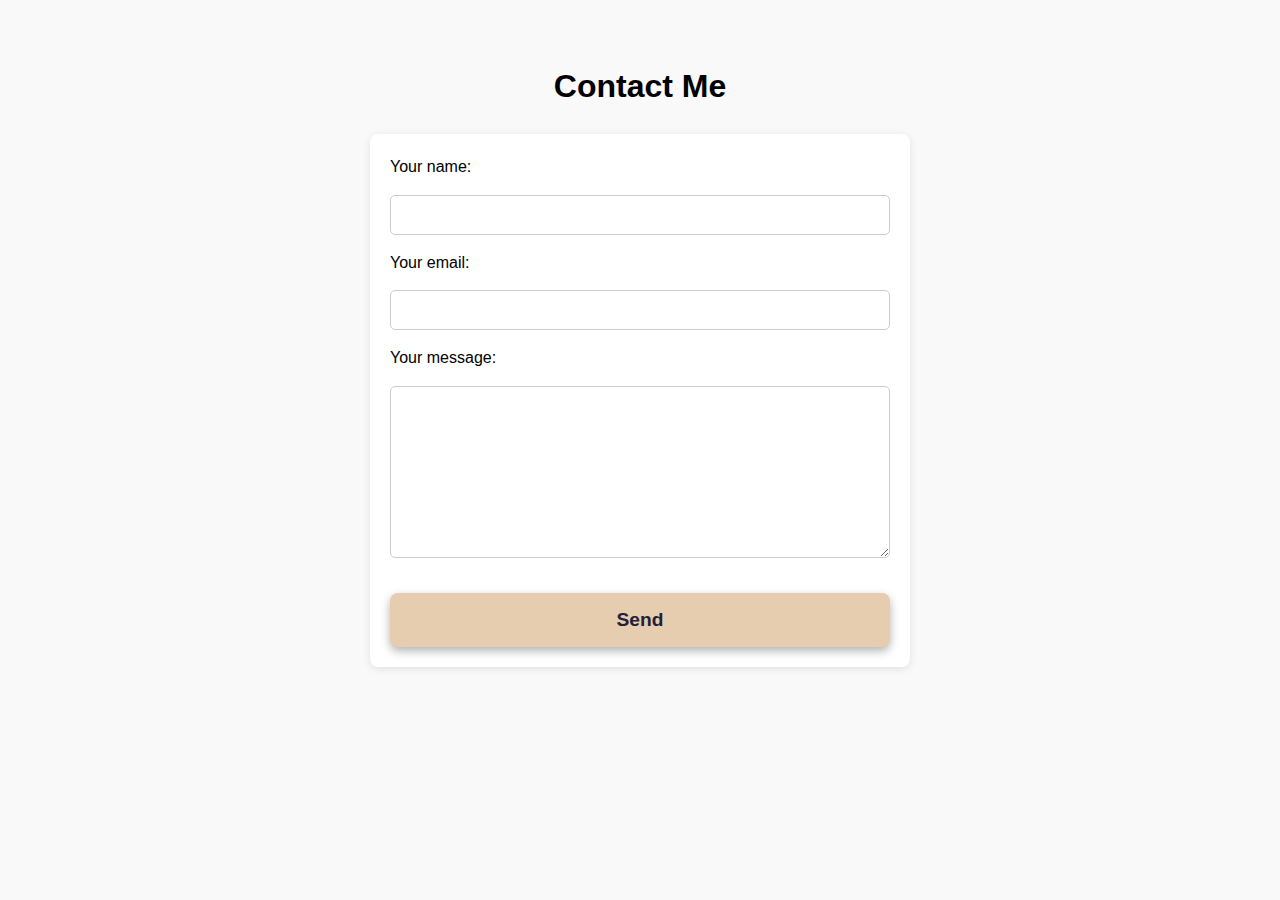
<file: contactform.html>
<!DOCTYPE html>
<html lang="en">
<head>
  <meta charset="utf-8" />
  <meta name="viewport" content="width=device-width,initial-scale=1" />
  <title>Contact — Portfolio</title>
  <link rel="stylesheet" href="style.css">
  <link rel="stylesheet" href="contactform.css" />
</head>
<body>
    <h1>Contact Me</h1>
  
    <form id="contact-form" action="https://formspree.io/f/xvgwgldo" method="POST">
      
      <label for="name">Your name:</label>
      <input id="name" type="text" name="name" required>
  
      <label for="email">Your email:</label>
      <input id="email" type="email" name="email" required>
  
      <label for="message">Your message:</label>
      <textarea id="message" name="message" required></textarea>
  
      <button type="submit">Send</button>
    </form>
  </body>
</html>
</file>
<file: style.css>
/* Sticky navigation bar */
.navbar {
    position: sticky;
    top: 0;
    width: 100%;
    background-color: rgba(36, 32, 56, 0.85); /* semi-transparent dark background */
    z-index: 1000; /* stay above everything */
    padding: 1rem 2rem;
    box-shadow: 0 2px 5px rgba(0,0,0,0.2);
  }
  
  /* Center nav links */
  .navbar nav {
    display: flex;
    justify-content: center; /* center horizontally */
    gap: 2rem; /* space between links */
  }
  
  /* Nav link styling */
  .navbar nav a {
    font-family: 'Chau Philomene One', sans-serif; /* same as hero */
    font-weight: 700;
    font-size: 1.2rem;
    color: var(--primary-color); /* same color style as hero */
    text-decoration: none;
    transition: color var(--transition-speed);
  }
  
  .navbar nav a:hover {
    color: var(--light-bg); /* change on hover */
  }
  
body {
    font-family: Arial, sans-serif;
    margin: 0;
    line-height: 1.6;
  }
  
  header {
    background: #333;
    color: white;
    padding: 1rem;
  }
  
  nav a {
    color: white;
    margin: 0 10px;
    text-decoration: none;
  }
  :root {
    --dark-bg: #242038;
    --light-bg: #f6f6f6be;
    --text-color: #242038;
    --primary-color: #E6CDAF;
    --transition-speed: 0.3s;
    --main-font: 'Chau Philomene One', sans-serif;
    --title-font: 'Handelson-Three', 'Chau Philomene One', sans-serif;
    --light-font: 'Handelson-One', 'Chau Philomene One', sans-serif;
  }
  
  /* Hero section */
  .hero {
    position: relative;
    height: 450px;
    overflow: hidden;
  }
  
  .hero-video {
    position: absolute;
    top: 50%;
    left: 50%;
    width: auto;
    height: 100%;
    min-width: 100%;
    transform: translate(-50%, -50%);
    object-fit: cover;
    z-index: -1;
  }
  
  .hero-text {
    position: absolute;
    top: 50%;
    left: 10%;
    transform: translateY(-50%);
    color: var(--primary-color);
    text-align: left;
  }
  
  /* H1 typing effect */
  .typing {
    font-family: var(--title-font);
    font-size: 5rem;
    font-weight: 700;
    width: 16ch; /* adjust width to fit text */
    white-space: nowrap;
    overflow: hidden;
    border-right: 3px solid var(--primary-color);
    animation: typing 3s steps(16) 1 forwards, blink 0.75s step-end infinite;
  }
  
  /* H2 typing effect, smaller */
  .typing-sub {
    font-family: var(--main-font);
    font-size: 2rem;
    font-weight: 400;
    margin-top: 0.5rem;
    width: 25ch;
    white-space: nowrap;
    overflow: hidden;
    border-right: 2px solid var(--primary-color);
    animation: typing 2.5s steps(25) 1 forwards 3s, blink 0.75s step-end infinite 3s;
  }
  
  /* Typing keyframes */
  @keyframes typing {
    from { width: 0; }
    to { width: 100%; }
  }
  
  @keyframes blink {
    50% { border-color: transparent; }
  }
  
  /* Responsive adjustments */
  @media (max-width: 768px) {
    .typing {
      font-size: 3rem;
      width: 16ch;
    }
    .typing-sub {
      font-size: 1.5rem;
      width: 25ch;
    }
  }

  
  
  section {
    padding: 2rem;
  }
  
  .project-card {
    border: 1px solid #ddd;
    padding: 1rem;
    margin: 1rem 0;
  }
</file>
<file: contactform.css>
body {
    font-family: 'Chau Philomene One', sans-serif; 
    background-color: #f9f9f9;
    padding: 40px;
  }
  
  h1 {
    text-align: center;
  }
  
  /* Center form and style it */
  #contact-form {
    max-width: 500px;
    margin: 0 auto;
    background: #fff;
    padding: 20px;
    border-radius: 8px;
    box-shadow: 0px 2px 8px rgba(0,0,0,0.1);
  
    display: flex;
    flex-direction: column;
    gap: 15px; 
  }
  
  /* Inputs and textarea */
  input, textarea {
    padding: 10px;
    border: 1px solid #ccc;
    border-radius: 5px;
    font-size: 1rem;
  }
  
  /* Make textarea larger */
  #contact-form textarea {
    height: 150px;
    resize: vertical;
  }
  
  /* Button */
  #contact-form button {
  display: inline-block;
  margin-top: 20px;
  padding: 1rem 2rem;
  font-family: 'Chau Philomene One', sans-serif; /* same font everywhere */
  font-size: 1.2rem;
  font-weight: 700;
  color: var(--dark-bg);
  background-color: var(--primary-color);
  border: none;
  border-radius: 8px;
  text-decoration: none;
  cursor: pointer;
  transition: all var(--transition-speed) ease-in-out;
  box-shadow: 0 4px 10px rgba(0,0,0,0.3);}

  #contact-form button:hover {
    background-color: grey;
    color: white;
    transform: translateY(-3px);
  }
</file>
